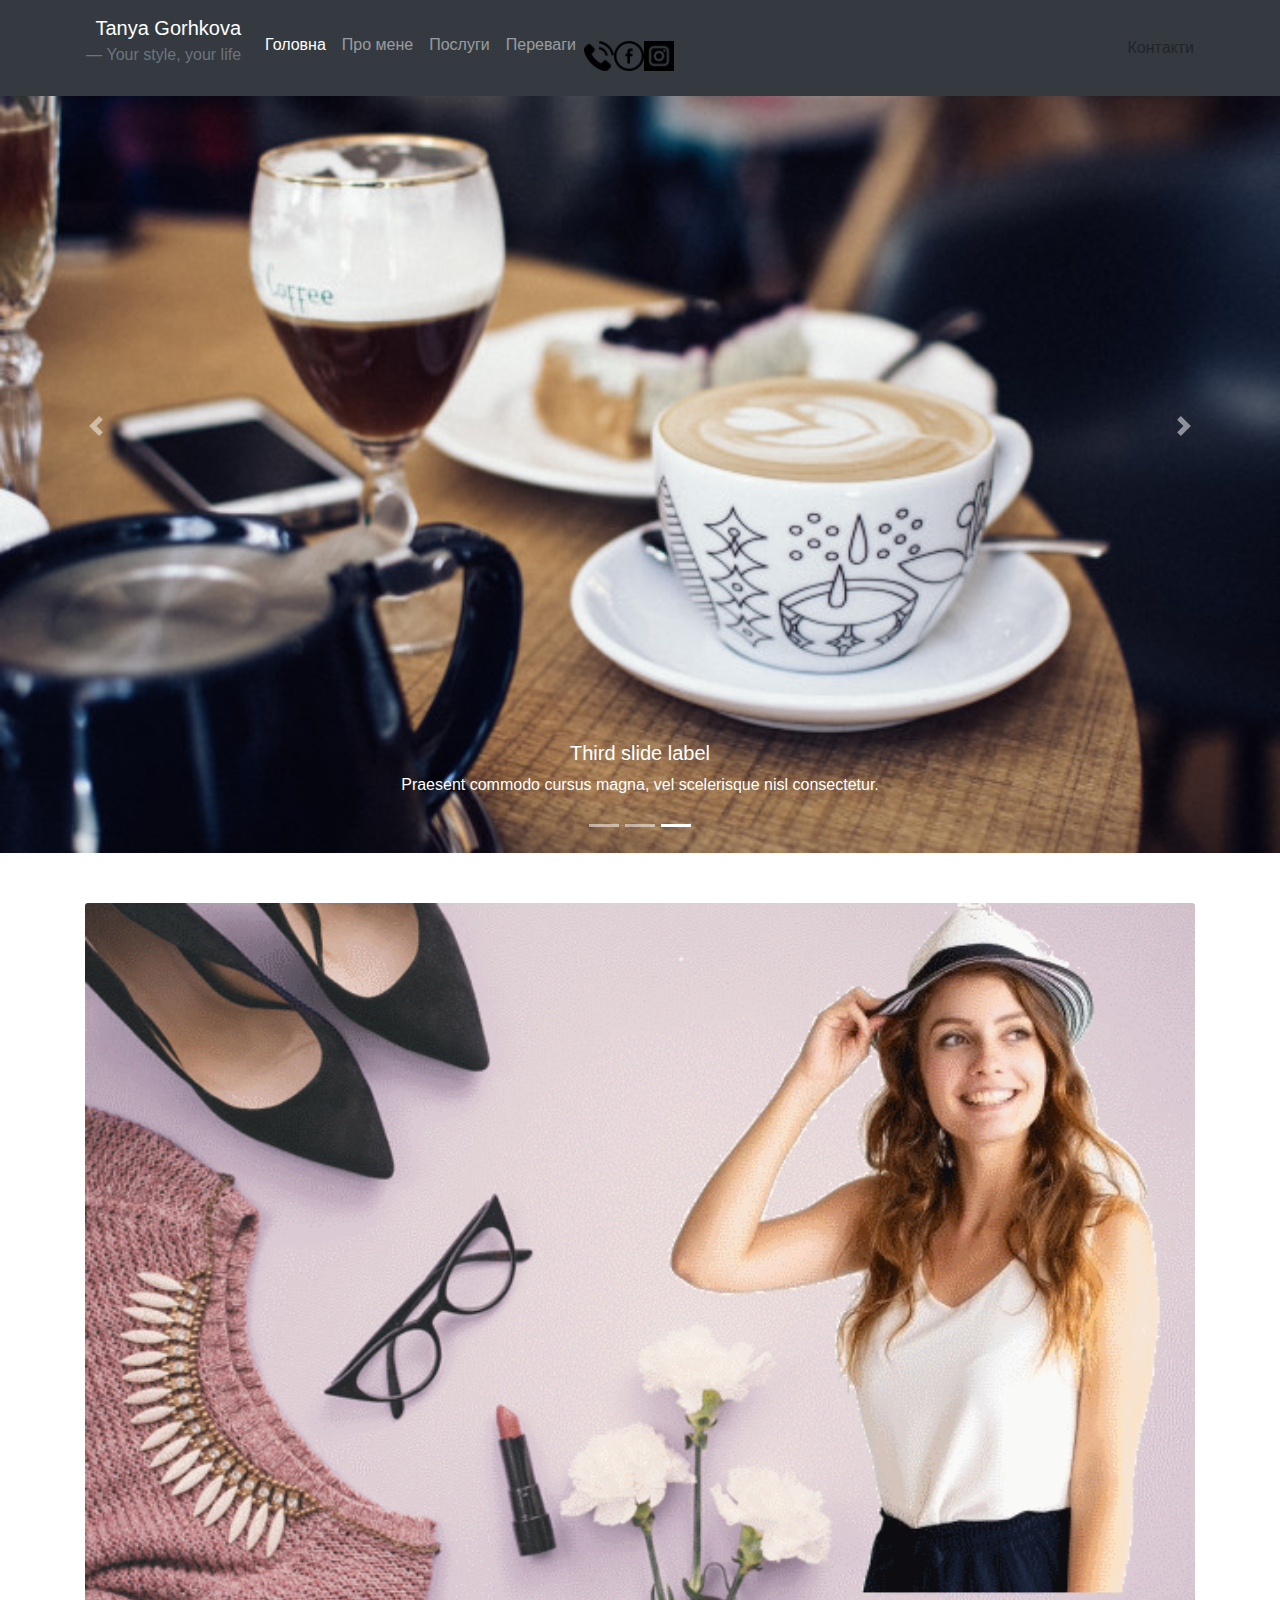
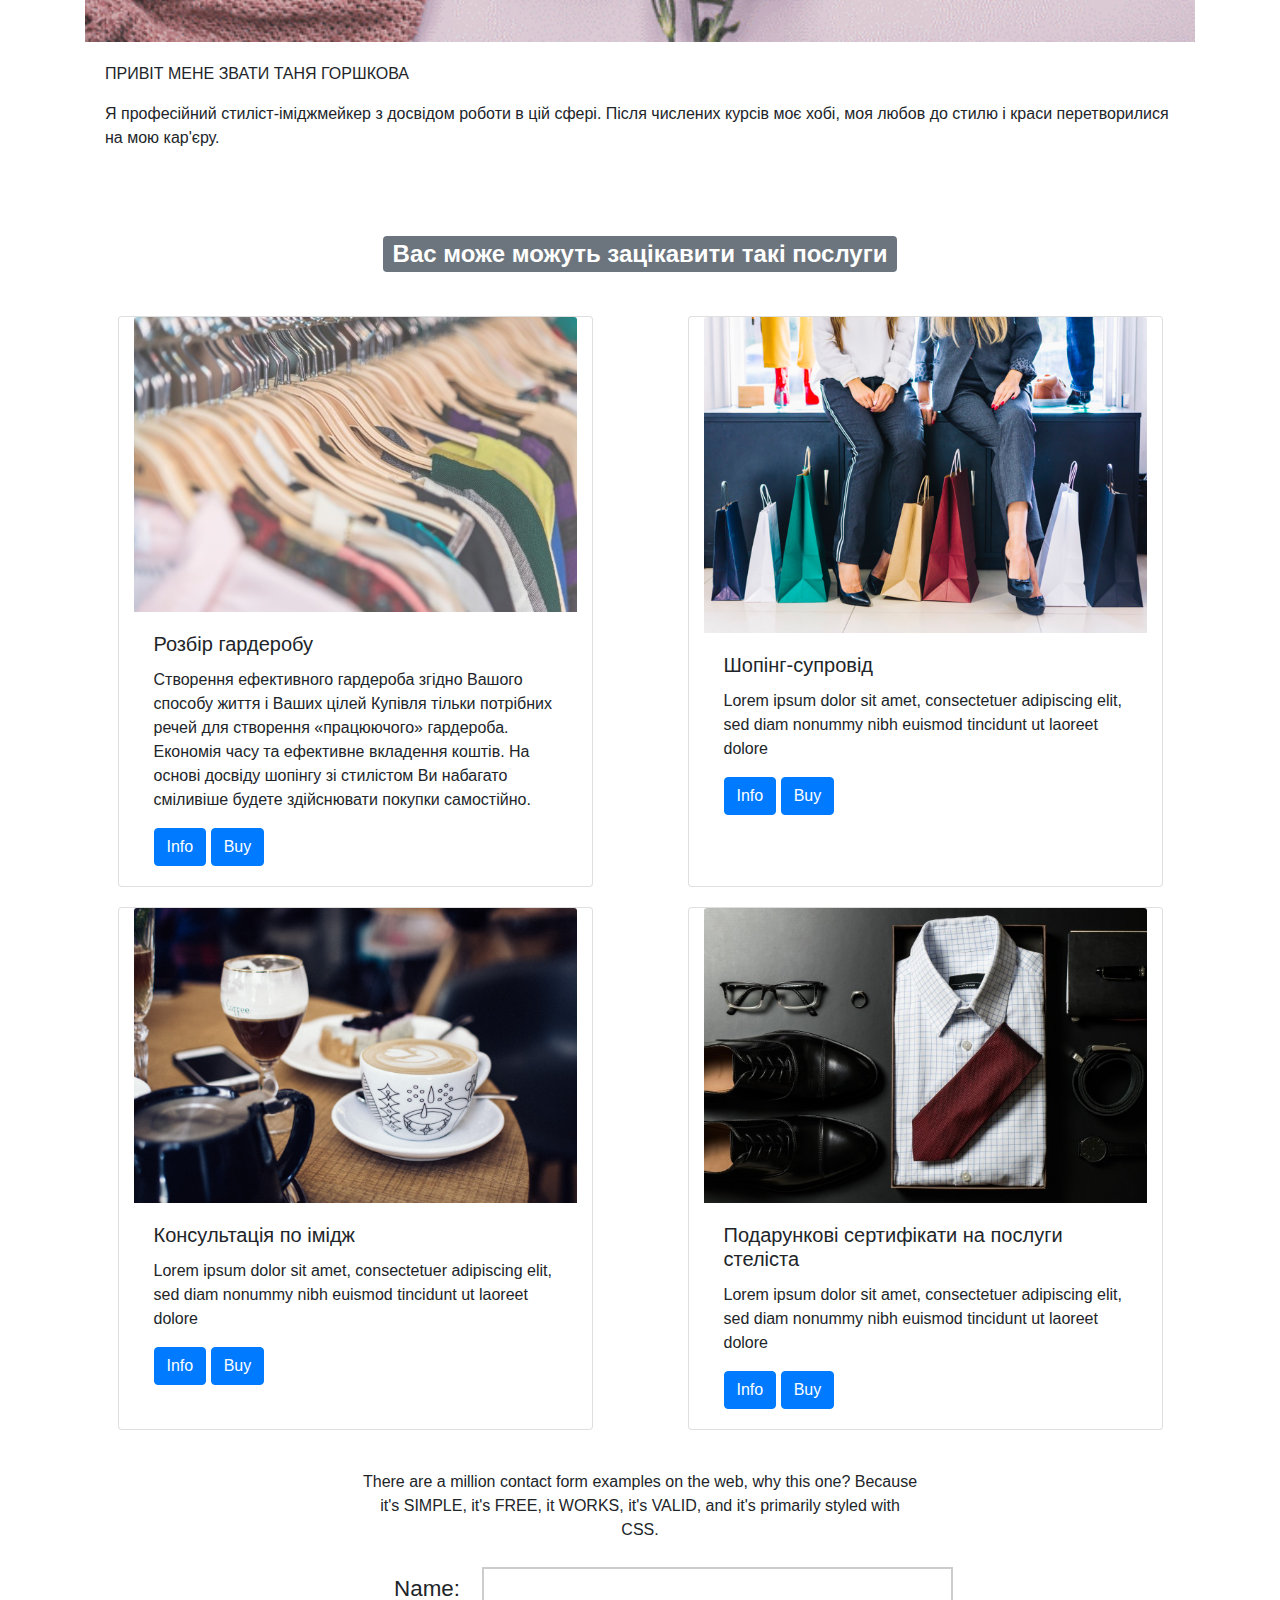
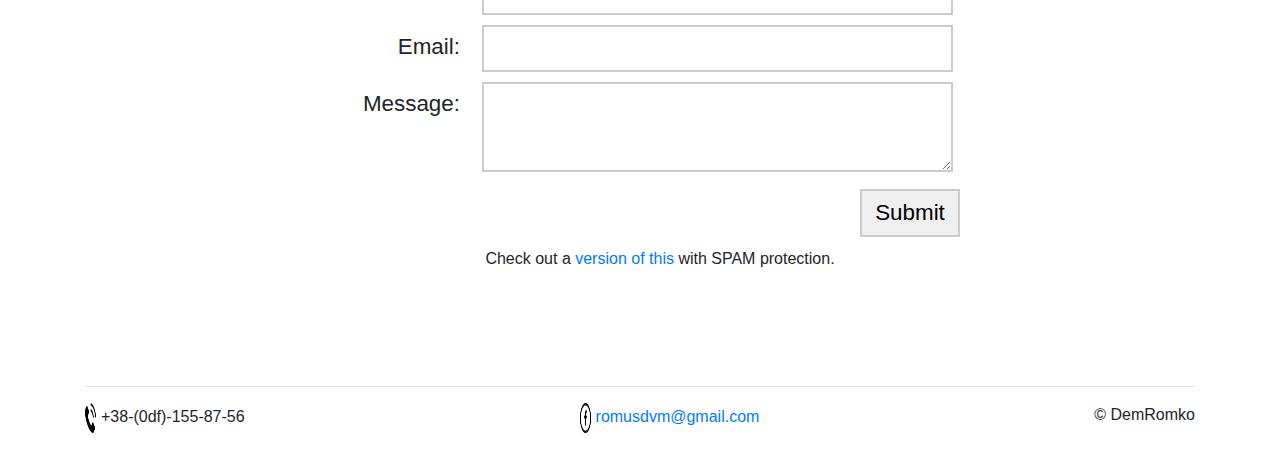
<file: index.html>
<!DOCTYPE html>
<html lang="zxx">
    <head>
    <meta charset="UTF-8">
    <meta name="viewport" content="width=device-width, initial-scale=1.0">
    <meta http-equiv="X-UA-Compatible" content="ie=edge">
    <title>Your style, your life</title>
    <link rel="stylesheet" href="https://stackpath.bootstrapcdn.com/bootstrap/4.3.1/css/bootstrap.min.css" integrity="sha384-ggOyR0iXCbMQv3Xipma34MD+dH/1fQ784/j6cY/iJTQUOhcWr7x9JvoRxT2MZw1T" crossorigin="anonymous">
    <link rel="stylesheet" href="css/index.css">
  </head>
  
  <body>
    <header class="fixed-top header">
      <nav class="container navbar navbar-expand-lg  navbar-dark">
        <a class="navbar-brand" href="#">
          <blockquote class="blockquote text-right">
            <p class="mb-0">Tanya Gorhkova </p>
            <footer class="blockquote-footer">Your style, your life</footer>
          </blockquote>
        </a>
        <button class="navbar-toggler" type="button" data-toggle="collapse" data-target="#navbarNavDropdown" aria-controls="navbarNavDropdown" aria-expanded="false" aria-label="Toggle navigation">
          <span class="navbar-toggler-icon"></span>
        </button>
        <div class="collapse navbar-collapse" id="navbarNavDropdown">
          <ul class="navbar-nav mr-auto">
            <li class="nav-item active">
              <a class="nav-link" href="#">Головна <span class="sr-only">(current)</span></a>
            </li>
            <li class="nav-item">
              <a class="nav-link" href="#aboutme">Про мене</a>
            </li>
            <li class="nav-item">
              <a class="nav-link" href="#">Послуги </a>
            </li>
            <li class="nav-item">
              <a class="nav-link" href="#">Переваги</a>
            </li>
            <li class="nav-item">
              <a class="nav-link" href="#">
                <a href="tel:+380678015598">
                    <img src="img/telefon.png" " height="30" alt="Telefon"></a>
                </a>
            </li>
            <li class="nav-item">
              <a class="nav-link" href="#">
                <a href="https://www.facebook.com">
                  <img src="img/facebook.png"  height="30" alt="Facebook"></a>
              </a>
            </li>
            <li class="nav-item">
              <a class="nav-link" href="#">
                <a href="https://www.instagram.com">
                  <img src="img/instagram.png"  height="30" alt="Instagram">
                </a>
              </a>
            </li>
          </ul>
          <a href="#"><a class="fas fa-luggage-cart fa-spin"></a>Контакти</a>
        </div>
      </nav>
    </header>
    <div id="carouselExampleCaptions" class="carousel slide" data-ride="carousel">
      <ol class="carousel-indicators">
        <li data-target="#carouselExampleCaptions" data-slide-to="0" class=""></li>
        <li data-target="#carouselExampleCaptions" data-slide-to="1" class=""></li>
        <li data-target="#carouselExampleCaptions" data-slide-to="2" class="active"></li>
      </ol>
      <div class="carousel-inner">
        <div class="carousel-item">
          <img src="img/garderob.jpg" class="d-block w-100" alt="...">
          <div class="carousel-caption d-none d-md-block">
            <h5>First slide label</h5>
            <p>Nulla vitae elit libero, a pharetra augue mollis interdum.</p>
          </div>
        </div>
        <div class="carousel-item">
          <img src="img/female.jpg" class="d-block w-100" alt="...">
          <div class="carousel-caption d-none d-md-block">
            <h5>Second slide label</h5>
            <p>Lorem ipsum dolor sit amet, consectetur adipiscing elit.</p>
          </div>
        </div>
        <div class="carousel-item active">
          <img src="img/meetin.jpg" class="d-block w-100" alt="...">
          <div class="carousel-caption d-none d-md-block">
            <h5>Third slide label</h5>
            <p>Praesent commodo cursus magna, vel scelerisque nisl consectetur.</p>
          </div>
        </div>
      </div>
      <a class="carousel-control-prev" href="#carouselExampleCaptions" role="button" data-slide="prev">
        <span class="carousel-control-prev-icon" aria-hidden="true"></span>
        <span class="sr-only">Previous</span>
      </a>
      <a class="carousel-control-next" href="#carouselExampleCaptions" role="button" data-slide="next">
        <span class="carousel-control-next-icon" aria-hidden="true"></span>
        <span class="sr-only">Next</span>
      </a>
    </div>
    <section class="container section">
      <div>
        <img src="img/flowersTanya.gif" class="card-img-top" alt="...">
        <div class="card-body">
          <p class="card-text">ПРИВІТ МЕНЕ ЗВАТИ ТАНЯ ГОРШКОВА</p>
          <p>Я професійний стиліст-іміджмейкер з досвідом роботи в цій сфері. Після числених курсів моє хобі, моя любов до
            стилю і краси перетворилися на мою кар'єру.</p>
        </div>
      </div>
    </section>
    <main>
      <section class="container section">
        <blockquote class="blockquote text-center">
          <h2 class="badge badge-secondary section-header">Вас може можуть зацікавити такі послуги</h2>
        </blockquote>
        <div class="products-container row justify-content-around">
          <article class="card col-12 col-sm-12 col-md-5 col-lg-5">
            <img src="img/clothes.jpg" class="card-img-top" alt="Tesla Model S">
            <div class="card-body">
              <h5 class="card-title">Розбір гардеробу</h5>
              <p class="card-text">Створення ефективного гардероба згідно Вашого способу життя і Ваших цілей
                Купівля тільки потрібних речей для створення «працюючого» гардероба. Економія часу та ефективне
                вкладення коштів. На основі досвіду шопінгу зі стилістом Ви набагато сміливіше будете здійснювати
                покупки самостійно.
              </p>
              <a href="#" class="btn btn-primary" data-toggle="modal" data-target="#productInfoModal">Info</a>
              <a href="#" class="btn btn-primary">Buy</a>
            </div>
          </article>
          <article class="card col-12 col-sm-12 col-md-5 col-lg-5">
            <img src="img/female.jpg" class="card-img-top" alt="Tesla Model X">
            <div class="card-body">
              <h5 class="card-title">Шопінг-супровід</h5>
              <p class="card-text">Lorem ipsum dolor sit amet, consectetuer adipiscing elit,
                sed diam nonummy nibh euismod tincidunt ut laoreet dolore
              </p>
              <a href="#" class="btn btn-primary">Info</a>
              <a href="#" class="btn btn-primary">Buy</a>
            </div>
          </article>
        </div>
        <div class="products-container row justify-content-around">
          <article class="card col-12 col-sm-12 col-md-5 col-lg-5">
            <img src="img/meetin.jpg" class="card-img-top" alt="Tesla Roadster">
            <div class="card-body">
              <h5 class="card-title">Консультація по імідж</h5>
              <p class="card-text">Lorem ipsum dolor sit amet, consectetuer adipiscing elit,
                sed diam nonummy nibh euismod tincidunt ut laoreet dolore
              </p>
              <a href="#" class="btn btn-primary">Info</a>
              <a href="#" class="btn btn-primary">Buy</a>
            </div>
          </article>
          <article class="card col-12 col-sm-12 col-md-5 col-lg-5">
            <img src="img/men.jpg" class="card-img-top" alt="Tesla Model S">
            <div class="card-body">
              <h5 class="card-title">Подарункові сертифікати на послуги стеліста</h5>
              <p class="card-text">Lorem ipsum dolor sit amet, consectetuer adipiscing elit,
                sed diam nonummy nibh euismod tincidunt ut laoreet dolore
              </p>
              <a href="#" class="btn btn-primary">Info</a>
              <a href="#" class="btn btn-primary">Buy</a>
            </div>
          </article>
        </div>
      </section>
      <section class="container">
        <article id="contactus">
          <blockquote>
  
            <div id="page-wrap">
  
              <p>There are a million contact form examples on the web, why this one? Because it's SIMPLE, it's FREE, it
                WORKS,
                it's VALID, and it's primarily styled with CSS.</p>
              <div id="contact-area">
  
                <form method="post" action="contactengine.php">
                  <label for="Name">Name:</label>
                  <input type="text" name="Name" id="Name">
  
                  <label for="Email">Email:</label>
                  <input type="text" name="Email" id="Email">
  
                  <label for="Message">Message:</label><br>
                  <textarea name="Message" rows="20" cols="20" id="Message"></textarea>
  
                  <input type="submit" name="submit" value="Submit" class="submit-button">
                </form>
  
                <div style="clear: both;"></div>
  
                <p>Check out a <a href="http://css-tricks.com/examples/NiceSimpleContactForm2">version of this</a> with
                  SPAM
                  protection.</p>
              </div>
            </div>
          </blockquote>
        </article>
      </section>
      
    </main>
  
  
    <footer id="contacts" class="container">
      <hr>
      <ul class="footer-contacts">
        <li><img class="icon" id="phone-icon" src="img/telefon.png" height="30" alt="Telefon">+38-(0df)-155-87-56</li>
        <li><img class="icon" id="mail-icon" src="img/facebook.png"  height="30"><a href="mailto:romusdvm@gmail.com" target="_blank">romusdvm@gmail.com</a></li>
        <li>© DemRomko</li>
      </ul>
    </footer>
  
  
  
    <script src="https://code.jquery.com/jquery-3.3.1.slim.min.js" integrity="sha384-q8i/X+965DzO0rT7abK41JStQIAqVgRVzpbzo5smXKp4YfRvH+8abtTE1Pi6jizo" crossorigin="anonymous"></script>
    <script src="https://cdnjs.cloudflare.com/ajax/libs/popper.js/1.14.7/umd/popper.min.js" integrity="sha384-UO2eT0CpHqdSJQ6hJty5KVphtPhzWj9WO1clHTMGa3JDZwrnQq4sF86dIHNDz0W1" crossorigin="anonymous"></script>
    <script src="https://stackpath.bootstrapcdn.com/bootstrap/4.3.1/js/bootstrap.min.js" integrity="sha384-JjSmVgyd0p3pXB1rRibZUAYoIIy6OrQ6VrjIEaFf/nJGzIxFDsf4x0xIM+B07jRM" crossorigin="anonymous"></script>
    <script src="js/smooth-scroll.js"></script>
  
  
  </body>
</html>
</file>
<file: css/index.css>
.header {
  background: #343a40;
}
.products-container {
  padding-top: 20px;
  }
  
  .section-header {
  font-size: 24px;
  }
  
  .section {
  padding-top: 50px;
  }

     
  section .contactus p {
    font-size: 1.3em;
    margin-bottom: 15px;
  }
  
   #page-wrap {
    width: 660px;
    background: white;
    padding: 20px 50px 20px 50px;
    margin: 20px auto;
    min-height: 500px;
    height: auto ;
    height: 500px;
  }
  
  #contact-area {
    width: 600px;
    margin-top: 25px;
  }
  
  #contact-area input, #contact-area textarea {
    padding: 5px;
    width: 471px;
    font-family: Helvetica, sans-serif;
    font-size: 1.4em;
    margin: 0px 0px 10px 0px;
    border: 2px solid #ccc;
  }
  
  #contact-area textarea {
    height: 90px;
  }
  
  #contact-area textarea:focus, #contact-area input:focus {
    border: 2px solid #900;
  }
  
  #contact-area input.submit-button {
    width: 100px;
    float: right;
  }
  
  label {
    float: left;
    text-align: right;
    margin-right: 15px;
    width: 100px;
    padding-top: 5px;
    font-size: 1.4em;
  }

  blockquote {
    text-align: center; 
    padding-left: -5px;
    margin:0 auto;
    width:auto;
    display:table
}
.footer-contacts {
    display: grid;
    grid-gap: 5px;
}

.footer-contacts {
    padding: 0;
    justify-content: center;
}

.footer-contacts li {
    list-style-type: none;
    text-decoration: none;
    color: var(--main-font-color);
    font-size: 1rem;
}

.footer-contacts li .icon {
    width: 1rem;
    padding-right: 0.3rem;
}

@media (min-width: 770px) {
    .footer-contacts {
        display: flex;
        justify-content: space-between;
    }
</file>
